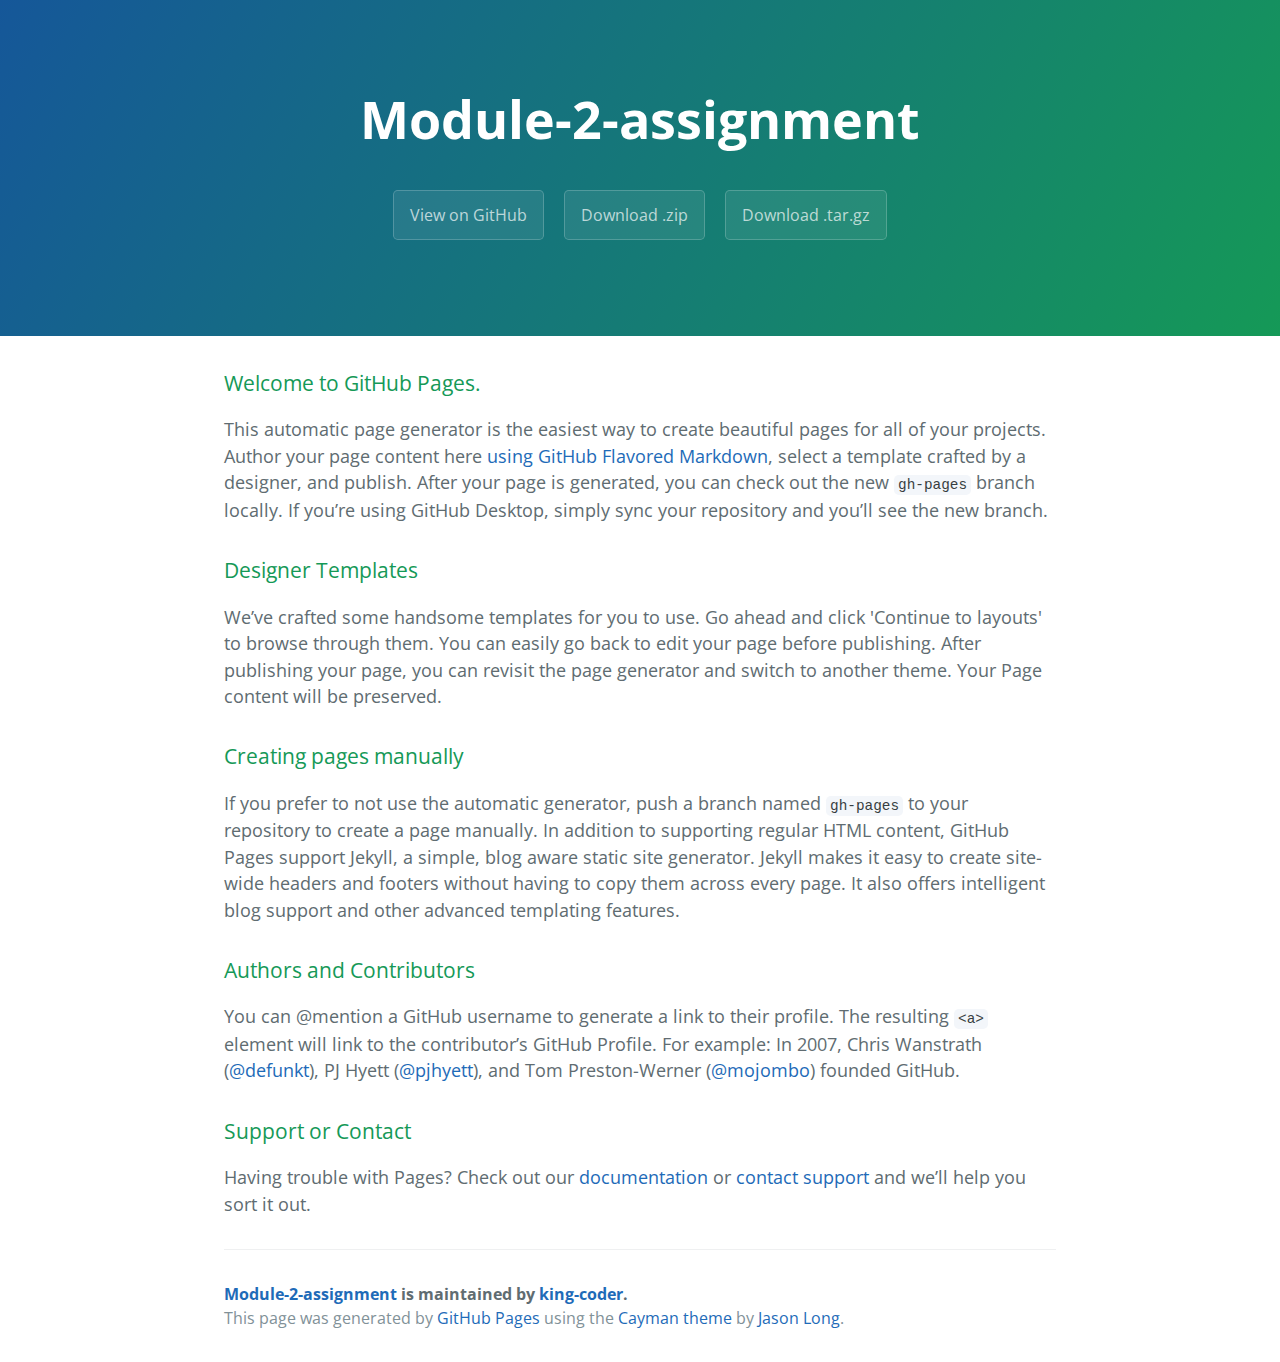
<file: index.html>
<!DOCTYPE html>
<html lang="en-us">
  <head>
    <meta charset="UTF-8">
    <title>Module-2-assignment by king-coder</title>
    <meta name="viewport" content="width=device-width, initial-scale=1">
    <link rel="stylesheet" type="text/css" href="stylesheets/normalize.css" media="screen">
    <link href='https://fonts.googleapis.com/css?family=Open+Sans:400,700' rel='stylesheet' type='text/css'>
    <link rel="stylesheet" type="text/css" href="stylesheets/stylesheet.css" media="screen">
    <link rel="stylesheet" type="text/css" href="stylesheets/github-light.css" media="screen">
  </head>
  <body>
    <section class="page-header">
      <h1 class="project-name">Module-2-assignment</h1>
      <h2 class="project-tagline"></h2>
      <a href="https://github.com/king-coder/Module-2-Assignment" class="btn">View on GitHub</a>
      <a href="https://github.com/king-coder/Module-2-Assignment/zipball/master" class="btn">Download .zip</a>
      <a href="https://github.com/king-coder/Module-2-Assignment/tarball/master" class="btn">Download .tar.gz</a>
    </section>

    <section class="main-content">
      <h3>
<a id="welcome-to-github-pages" class="anchor" href="#welcome-to-github-pages" aria-hidden="true"><span aria-hidden="true" class="octicon octicon-link"></span></a>Welcome to GitHub Pages.</h3>

<p>This automatic page generator is the easiest way to create beautiful pages for all of your projects. Author your page content here <a href="https://guides.github.com/features/mastering-markdown/">using GitHub Flavored Markdown</a>, select a template crafted by a designer, and publish. After your page is generated, you can check out the new <code>gh-pages</code> branch locally. If you’re using GitHub Desktop, simply sync your repository and you’ll see the new branch.</p>

<h3>
<a id="designer-templates" class="anchor" href="#designer-templates" aria-hidden="true"><span aria-hidden="true" class="octicon octicon-link"></span></a>Designer Templates</h3>

<p>We’ve crafted some handsome templates for you to use. Go ahead and click 'Continue to layouts' to browse through them. You can easily go back to edit your page before publishing. After publishing your page, you can revisit the page generator and switch to another theme. Your Page content will be preserved.</p>

<h3>
<a id="creating-pages-manually" class="anchor" href="#creating-pages-manually" aria-hidden="true"><span aria-hidden="true" class="octicon octicon-link"></span></a>Creating pages manually</h3>

<p>If you prefer to not use the automatic generator, push a branch named <code>gh-pages</code> to your repository to create a page manually. In addition to supporting regular HTML content, GitHub Pages support Jekyll, a simple, blog aware static site generator. Jekyll makes it easy to create site-wide headers and footers without having to copy them across every page. It also offers intelligent blog support and other advanced templating features.</p>

<h3>
<a id="authors-and-contributors" class="anchor" href="#authors-and-contributors" aria-hidden="true"><span aria-hidden="true" class="octicon octicon-link"></span></a>Authors and Contributors</h3>

<p>You can @mention a GitHub username to generate a link to their profile. The resulting <code>&lt;a&gt;</code> element will link to the contributor’s GitHub Profile. For example: In 2007, Chris Wanstrath (<a href="https://github.com/defunkt" class="user-mention">@defunkt</a>), PJ Hyett (<a href="https://github.com/pjhyett" class="user-mention">@pjhyett</a>), and Tom Preston-Werner (<a href="https://github.com/mojombo" class="user-mention">@mojombo</a>) founded GitHub.</p>

<h3>
<a id="support-or-contact" class="anchor" href="#support-or-contact" aria-hidden="true"><span aria-hidden="true" class="octicon octicon-link"></span></a>Support or Contact</h3>

<p>Having trouble with Pages? Check out our <a href="https://help.github.com/pages">documentation</a> or <a href="https://github.com/contact">contact support</a> and we’ll help you sort it out.</p>

      <footer class="site-footer">
        <span class="site-footer-owner"><a href="https://github.com/king-coder/Module-2-Assignment">Module-2-assignment</a> is maintained by <a href="https://github.com/king-coder">king-coder</a>.</span>

        <span class="site-footer-credits">This page was generated by <a href="https://pages.github.com">GitHub Pages</a> using the <a href="https://github.com/jasonlong/cayman-theme">Cayman theme</a> by <a href="https://twitter.com/jasonlong">Jason Long</a>.</span>
      </footer>

    </section>

  
  </body>
</html>
</file>
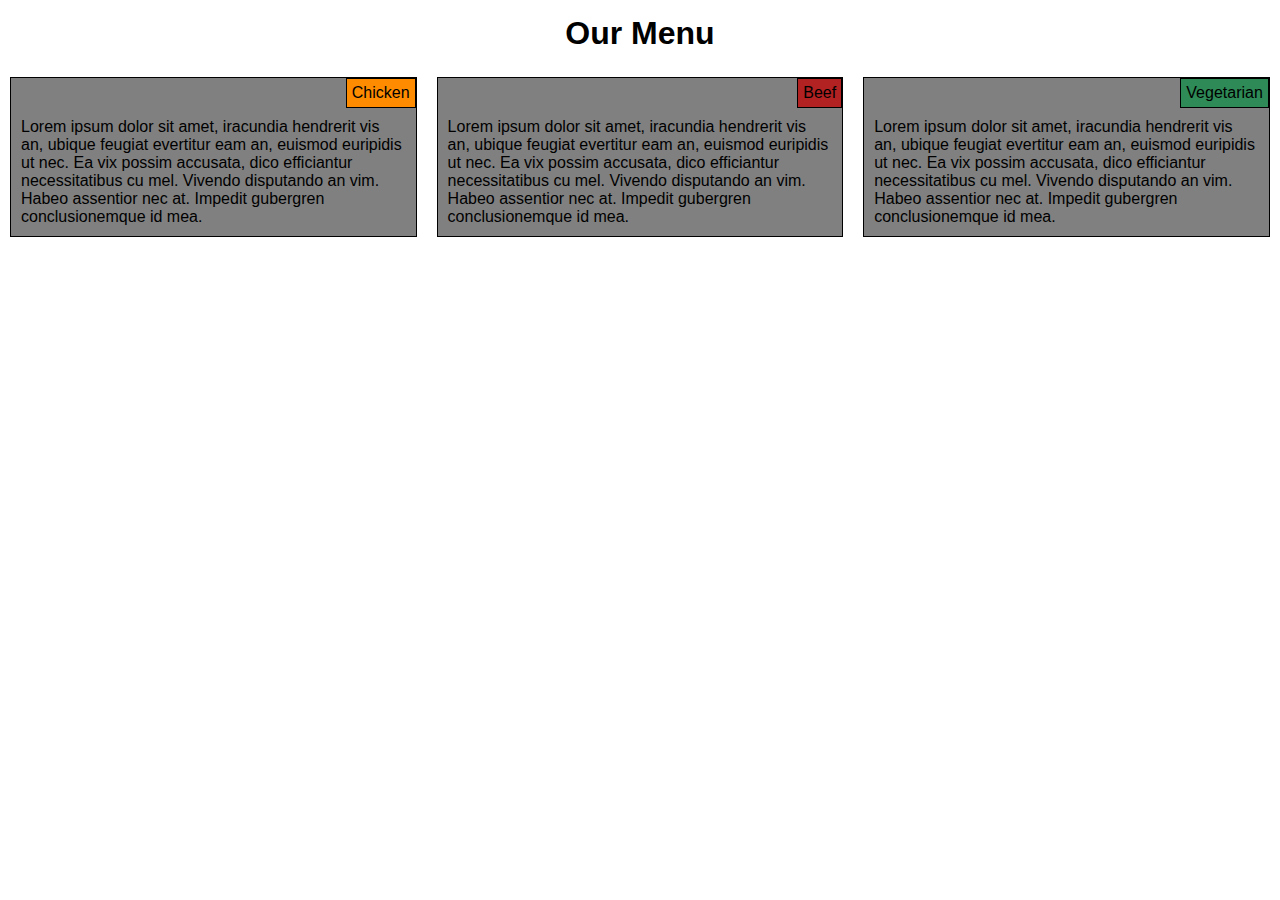
<file: assignment2.html>
<!DOCTYPE html>
<html>
<head>
<meta charset="utf-8">
<meta name="viewport" content="width=device-width, initial-scale=1">
<link rel="stylesheet" href="styles.css">
<title>Assignment 2</title>
</head>

<body>
<h1>Our Menu</h1>
  
  <div class="col-lg-4 col-md-6 col-sm-12">
    <div class = "sub-section">
      <div class = "sub-section-title" id="chicken">Chicken</div>
      <p>
        Lorem ipsum dolor sit amet, iracundia hendrerit vis an, ubique feugiat evertitur eam an, euismod euripidis ut nec. Ea vix possim accusata, dico efficiantur necessitatibus cu mel. Vivendo disputando an vim. Habeo assentior nec at. Impedit gubergren conclusionemque id mea.
      </p>
      </div>
   </div>
    
  <div class="col-lg-4 col-md-6 col-sm-12">
    <div class = "sub-section">
      <div class = "sub-section-title" id="beef">Beef</div>
      <p>
        Lorem ipsum dolor sit amet, iracundia hendrerit vis an, ubique feugiat evertitur eam an, euismod euripidis ut nec. Ea vix possim accusata, dico efficiantur necessitatibus cu mel. Vivendo disputando an vim. Habeo assentior nec at. Impedit gubergren conclusionemque id mea.
      </p>
      </div>
   </div>

  <div class="col-lg-4 col-md-12 col-sm-12">
    <div class = "sub-section">
      <div class = "sub-section-title" id="vegetarian">Vegetarian</div>
      <p>
        Lorem ipsum dolor sit amet, iracundia hendrerit vis an, ubique feugiat evertitur eam an, euismod euripidis ut nec. Ea vix possim accusata, dico efficiantur necessitatibus cu mel. Vivendo disputando an vim. Habeo assentior nec at. Impedit gubergren conclusionemque id mea.
      </p>
      </div>
   </div>
</body>
</html>
</file>
<file: stylesheets/stylesheet.css>
* {
  box-sizing: border-box; }

body {
  padding: 0;
  margin: 0;
  font-family: "Open Sans", "Helvetica Neue", Helvetica, Arial, sans-serif;
  font-size: 16px;
  line-height: 1.5;
  color: #606c71; }

a {
  color: #1e6bb8;
  text-decoration: none; }
  a:hover {
    text-decoration: underline; }

.btn {
  display: inline-block;
  margin-bottom: 1rem;
  color: rgba(255, 255, 255, 0.7);
  background-color: rgba(255, 255, 255, 0.08);
  border-color: rgba(255, 255, 255, 0.2);
  border-style: solid;
  border-width: 1px;
  border-radius: 0.3rem;
  transition: color 0.2s, background-color 0.2s, border-color 0.2s; }
  .btn + .btn {
    margin-left: 1rem; }

.btn:hover {
  color: rgba(255, 255, 255, 0.8);
  text-decoration: none;
  background-color: rgba(255, 255, 255, 0.2);
  border-color: rgba(255, 255, 255, 0.3); }

@media screen and (min-width: 64em) {
  .btn {
    padding: 0.75rem 1rem; } }

@media screen and (min-width: 42em) and (max-width: 64em) {
  .btn {
    padding: 0.6rem 0.9rem;
    font-size: 0.9rem; } }

@media screen and (max-width: 42em) {
  .btn {
    display: block;
    width: 100%;
    padding: 0.75rem;
    font-size: 0.9rem; }
    .btn + .btn {
      margin-top: 1rem;
      margin-left: 0; } }

.page-header {
  color: #fff;
  text-align: center;
  background-color: #159957;
  background-image: linear-gradient(120deg, #155799, #159957); }

@media screen and (min-width: 64em) {
  .page-header {
    padding: 5rem 6rem; } }

@media screen and (min-width: 42em) and (max-width: 64em) {
  .page-header {
    padding: 3rem 4rem; } }

@media screen and (max-width: 42em) {
  .page-header {
    padding: 2rem 1rem; } }

.project-name {
  margin-top: 0;
  margin-bottom: 0.1rem; }

@media screen and (min-width: 64em) {
  .project-name {
    font-size: 3.25rem; } }

@media screen and (min-width: 42em) and (max-width: 64em) {
  .project-name {
    font-size: 2.25rem; } }

@media screen and (max-width: 42em) {
  .project-name {
    font-size: 1.75rem; } }

.project-tagline {
  margin-bottom: 2rem;
  font-weight: normal;
  opacity: 0.7; }

@media screen and (min-width: 64em) {
  .project-tagline {
    font-size: 1.25rem; } }

@media screen and (min-width: 42em) and (max-width: 64em) {
  .project-tagline {
    font-size: 1.15rem; } }

@media screen and (max-width: 42em) {
  .project-tagline {
    font-size: 1rem; } }

.main-content :first-child {
  margin-top: 0; }
.main-content img {
  max-width: 100%; }
.main-content h1, .main-content h2, .main-content h3, .main-content h4, .main-content h5, .main-content h6 {
  margin-top: 2rem;
  margin-bottom: 1rem;
  font-weight: normal;
  color: #159957; }
.main-content p {
  margin-bottom: 1em; }
.main-content code {
  padding: 2px 4px;
  font-family: Consolas, "Liberation Mono", Menlo, Courier, monospace;
  font-size: 0.9rem;
  color: #383e41;
  background-color: #f3f6fa;
  border-radius: 0.3rem; }
.main-content pre {
  padding: 0.8rem;
  margin-top: 0;
  margin-bottom: 1rem;
  font: 1rem Consolas, "Liberation Mono", Menlo, Courier, monospace;
  color: #567482;
  word-wrap: normal;
  background-color: #f3f6fa;
  border: solid 1px #dce6f0;
  border-radius: 0.3rem; }
  .main-content pre > code {
    padding: 0;
    margin: 0;
    font-size: 0.9rem;
    color: #567482;
    word-break: normal;
    white-space: pre;
    background: transparent;
    border: 0; }
.main-content .highlight {
  margin-bottom: 1rem; }
  .main-content .highlight pre {
    margin-bottom: 0;
    word-break: normal; }
.main-content .highlight pre, .main-content pre {
  padding: 0.8rem;
  overflow: auto;
  font-size: 0.9rem;
  line-height: 1.45;
  border-radius: 0.3rem; }
.main-content pre code, .main-content pre tt {
  display: inline;
  max-width: initial;
  padding: 0;
  margin: 0;
  overflow: initial;
  line-height: inherit;
  word-wrap: normal;
  background-color: transparent;
  border: 0; }
  .main-content pre code:before, .main-content pre code:after, .main-content pre tt:before, .main-content pre tt:after {
    content: normal; }
.main-content ul, .main-content ol {
  margin-top: 0; }
.main-content blockquote {
  padding: 0 1rem;
  margin-left: 0;
  color: #819198;
  border-left: 0.3rem solid #dce6f0; }
  .main-content blockquote > :first-child {
    margin-top: 0; }
  .main-content blockquote > :last-child {
    margin-bottom: 0; }
.main-content table {
  display: block;
  width: 100%;
  overflow: auto;
  word-break: normal;
  word-break: keep-all; }
  .main-content table th {
    font-weight: bold; }
  .main-content table th, .main-content table td {
    padding: 0.5rem 1rem;
    border: 1px solid #e9ebec; }
.main-content dl {
  padding: 0; }
  .main-content dl dt {
    padding: 0;
    margin-top: 1rem;
    font-size: 1rem;
    font-weight: bold; }
  .main-content dl dd {
    padding: 0;
    margin-bottom: 1rem; }
.main-content hr {
  height: 2px;
  padding: 0;
  margin: 1rem 0;
  background-color: #eff0f1;
  border: 0; }

@media screen and (min-width: 64em) {
  .main-content {
    max-width: 64rem;
    padding: 2rem 6rem;
    margin: 0 auto;
    font-size: 1.1rem; } }

@media screen and (min-width: 42em) and (max-width: 64em) {
  .main-content {
    padding: 2rem 4rem;
    font-size: 1.1rem; } }

@media screen and (max-width: 42em) {
  .main-content {
    padding: 2rem 1rem;
    font-size: 1rem; } }

.site-footer {
  padding-top: 2rem;
  margin-top: 2rem;
  border-top: solid 1px #eff0f1; }

.site-footer-owner {
  display: block;
  font-weight: bold; }

.site-footer-credits {
  color: #819198; }

@media screen and (min-width: 64em) {
  .site-footer {
    font-size: 1rem; } }

@media screen and (min-width: 42em) and (max-width: 64em) {
  .site-footer {
    font-size: 1rem; } }

@media screen and (max-width: 42em) {
  .site-footer {
    font-size: 0.9rem; } }
</file>
<file: stylesheets/github-light.css>
/*
The MIT License (MIT)

Copyright (c) 2016 GitHub, Inc.

Permission is hereby granted, free of charge, to any person obtaining a copy
of this software and associated documentation files (the "Software"), to deal
in the Software without restriction, including without limitation the rights
to use, copy, modify, merge, publish, distribute, sublicense, and/or sell
copies of the Software, and to permit persons to whom the Software is
furnished to do so, subject to the following conditions:

The above copyright notice and this permission notice shall be included in all
copies or substantial portions of the Software.

THE SOFTWARE IS PROVIDED "AS IS", WITHOUT WARRANTY OF ANY KIND, EXPRESS OR
IMPLIED, INCLUDING BUT NOT LIMITED TO THE WARRANTIES OF MERCHANTABILITY,
FITNESS FOR A PARTICULAR PURPOSE AND NONINFRINGEMENT. IN NO EVENT SHALL THE
AUTHORS OR COPYRIGHT HOLDERS BE LIABLE FOR ANY CLAIM, DAMAGES OR OTHER
LIABILITY, WHETHER IN AN ACTION OF CONTRACT, TORT OR OTHERWISE, ARISING FROM,
OUT OF OR IN CONNECTION WITH THE SOFTWARE OR THE USE OR OTHER DEALINGS IN THE
SOFTWARE.

*/

.pl-c /* comment */ {
  color: #969896;
}

.pl-c1 /* constant, variable.other.constant, support, meta.property-name, support.constant, support.variable, meta.module-reference, markup.raw, meta.diff.header */,
.pl-s .pl-v /* string variable */ {
  color: #0086b3;
}

.pl-e /* entity */,
.pl-en /* entity.name */ {
  color: #795da3;
}

.pl-smi /* variable.parameter.function, storage.modifier.package, storage.modifier.import, storage.type.java, variable.other */,
.pl-s .pl-s1 /* string source */ {
  color: #333;
}

.pl-ent /* entity.name.tag */ {
  color: #63a35c;
}

.pl-k /* keyword, storage, storage.type */ {
  color: #a71d5d;
}

.pl-s /* string */,
.pl-pds /* punctuation.definition.string, string.regexp.character-class */,
.pl-s .pl-pse .pl-s1 /* string punctuation.section.embedded source */,
.pl-sr /* string.regexp */,
.pl-sr .pl-cce /* string.regexp constant.character.escape */,
.pl-sr .pl-sre /* string.regexp source.ruby.embedded */,
.pl-sr .pl-sra /* string.regexp string.regexp.arbitrary-repitition */ {
  color: #183691;
}

.pl-v /* variable */ {
  color: #ed6a43;
}

.pl-id /* invalid.deprecated */ {
  color: #b52a1d;
}

.pl-ii /* invalid.illegal */ {
  color: #f8f8f8;
  background-color: #b52a1d;
}

.pl-sr .pl-cce /* string.regexp constant.character.escape */ {
  font-weight: bold;
  color: #63a35c;
}

.pl-ml /* markup.list */ {
  color: #693a17;
}

.pl-mh /* markup.heading */,
.pl-mh .pl-en /* markup.heading entity.name */,
.pl-ms /* meta.separator */ {
  font-weight: bold;
  color: #1d3e81;
}

.pl-mq /* markup.quote */ {
  color: #008080;
}

.pl-mi /* markup.italic */ {
  font-style: italic;
  color: #333;
}

.pl-mb /* markup.bold */ {
  font-weight: bold;
  color: #333;
}

.pl-md /* markup.deleted, meta.diff.header.from-file */ {
  color: #bd2c00;
  background-color: #ffecec;
}

.pl-mi1 /* markup.inserted, meta.diff.header.to-file */ {
  color: #55a532;
  background-color: #eaffea;
}

.pl-mdr /* meta.diff.range */ {
  font-weight: bold;
  color: #795da3;
}

.pl-mo /* meta.output */ {
  color: #1d3e81;
}
</file>
<file: styles.css>
* {
  box-sizing: border-box;
  margin: 0;
  padding: 0;
  font-family: Helvetica;
}

h1 {
  margin: 15px;
  text-align: center;
}

p {
  clear: right;
  padding: 10px;
}

.sub-section-title {
	float: right;
  padding: 5px;
  border: 1px solid black;
}
.sub-section {
	background-color: #808080;
  margin: 10px;
  border: 1px solid black;
}
#chicken{
	background-color: #FF8C00;
}
#beef{
	background-color: #B22222;
}
#vegetarian{
	background-color: #2E8B57;
}

/********** Large devices only **********/
@media (min-width: 992px) {
  .col-lg-1, .col-lg-2, .col-lg-3, .col-lg-4, .col-lg-5, .col-lg-6, .col-lg-7, .col-lg-8, .col-lg-9, .col-lg-10, .col-lg-11, .col-lg-12 {
    float: left;
  }
  .col-lg-1 {
    width: 8.33%;
  }
  .col-lg-2 {
    width: 16.66%;
  }
  .col-lg-3 {
    width: 25%;
  }
  .col-lg-4 {
    width: 33.33%;
  }
  .col-lg-5 {
    width: 41.66%;
  }
  .col-lg-6 {
    width: 50%;
  }
  .col-lg-7 {
    width: 58.33%;
  }
  .col-lg-8 {
    width: 66.66%;
  }
  .col-lg-9 {
    width: 74.99%;
  }
  .col-lg-10 {
    width: 83.33%;
  }
  .col-lg-11 {
    width: 91.66%;
  }
  .col-lg-12 {
    width: 100%;
  }
}

/********** Medium devices only **********/
@media (min-width: 768px) and (max-width: 991px) {
  .col-md-1, .col-md-2, .col-md-3, .col-md-4, .col-md-5, .col-md-6, .col-md-7, .col-md-8, .col-md-9, .col-md-10, .col-md-11, .col-md-12 {
    float: left;
  }
  .col-md-1 {
    width: 8.33%;
  }
  .col-md-2 {
    width: 16.66%;
  }
  .col-md-3 {
    width: 25%;
  }
  .col-md-4 {
    width: 33.33%;
  }
  .col-md-5 {
    width: 41.66%;
  }
  .col-md-6 {
    width: 50%;
  }
  .col-md-7 {
    width: 58.33%;
  }
  .col-md-8 {
    width: 66.66%;
  }
  .col-md-9 {
    width: 74.99%;
  }
  .col-md-10 {
    width: 83.33%;
  }
  .col-md-11 {
    width: 91.66%;
  }
  .col-md-12 {
    width: 100%;
  }
}

@media (max-width: 767px) {
  .col-sm-1, .col-sm-2, .col-sm-3, .col-sm-4, .col-sm-5, .col-sm-6, .col-sm-7, .col-sm-8, .col-sm-9, .col-sm-10, .col-sm-11, .col-sm-12 {
    float: left;
  }
  .col-sm-1 {
    width: 8.33%;
  }
  .col-sm-2 {
    width: 16.66%;
  }
  .col-sm-3 {
    width: 25%;
  }
  .col-sm-4 {
    width: 33.33%;
  }
  .col-sm-5 {
    width: 41.66%;
  }
  .col-sm-6 {
    width: 50%;
  }
  .col-sm-7 {
    width: 58.33%;
  }
  .col-sm-8 {
    width: 66.66%;
  }
  .col-sm-9 {
    width: 74.99%;
  }
  .col-sm-10 {
    width: 83.33%;
  }
  .col-sm-11 {
    width: 91.66%;
  }
  .col-sm-12 {
    width: 100%;
  }
}
</file>
